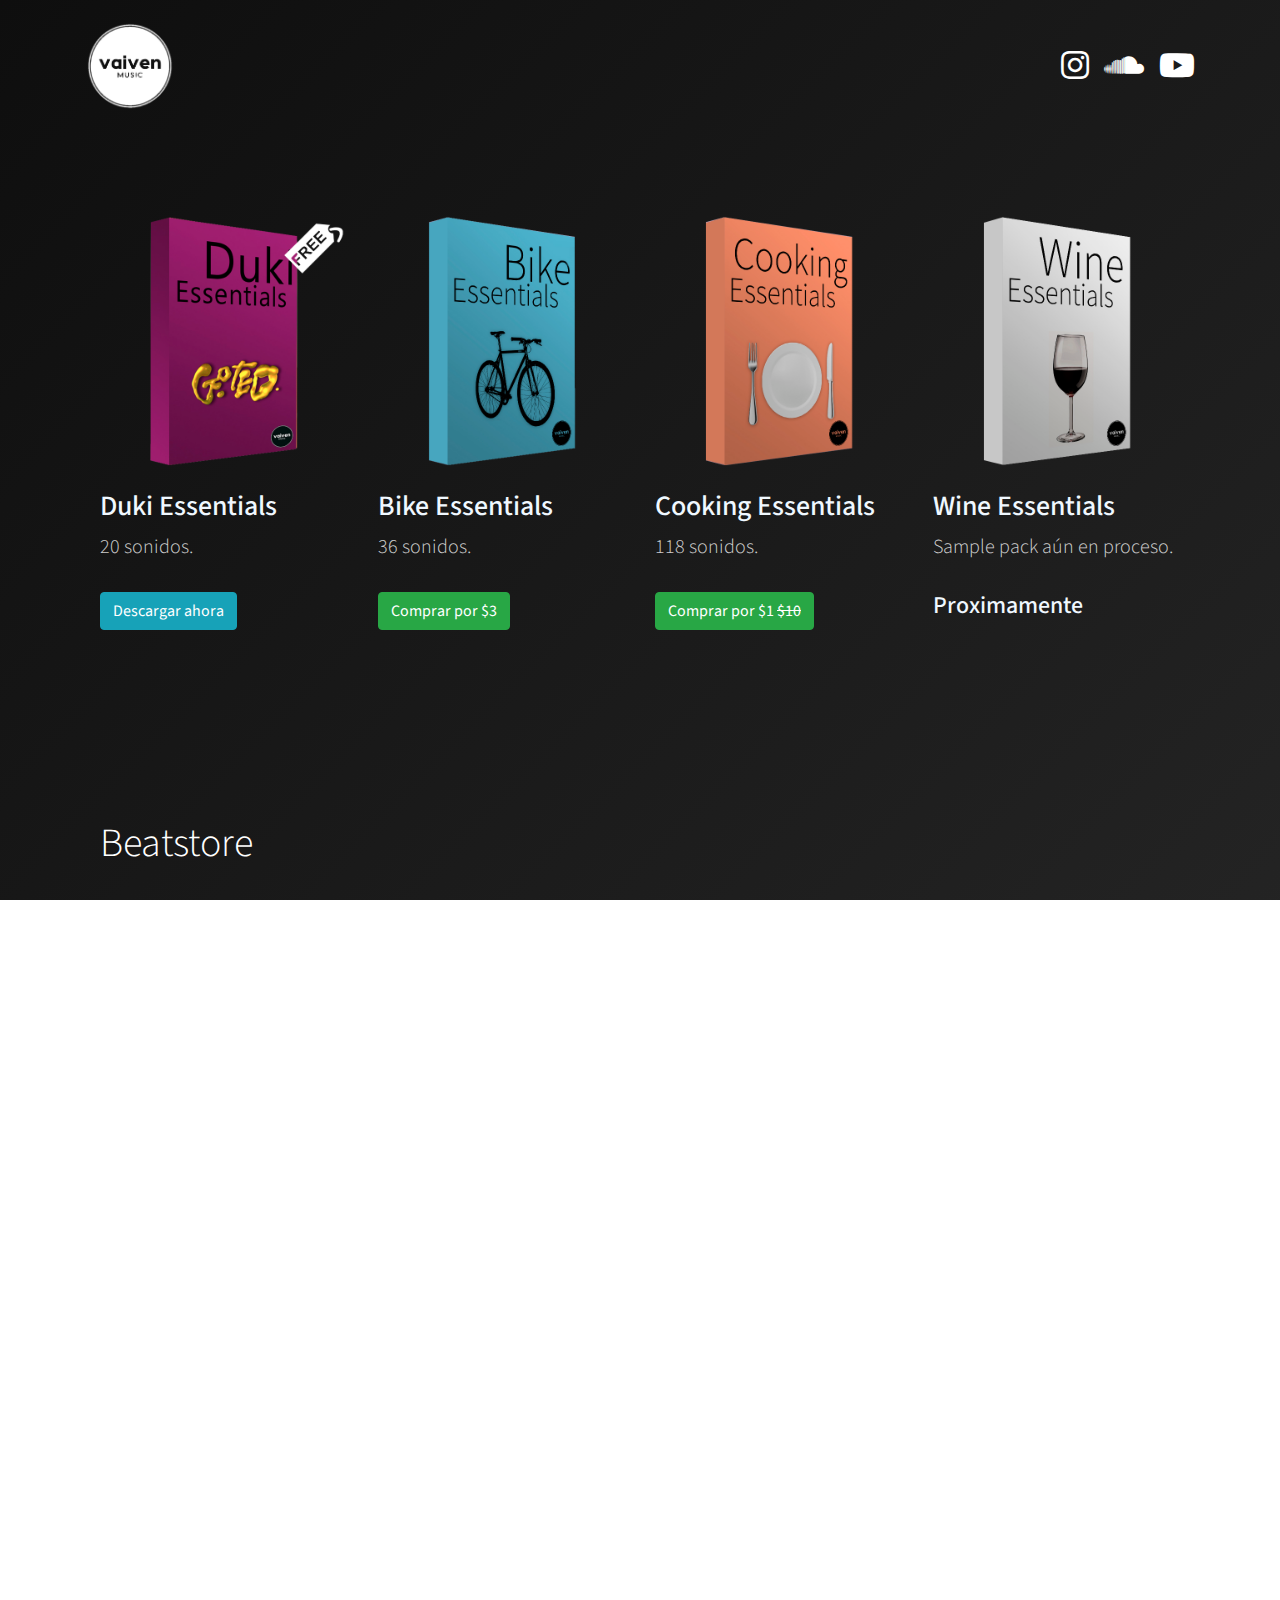
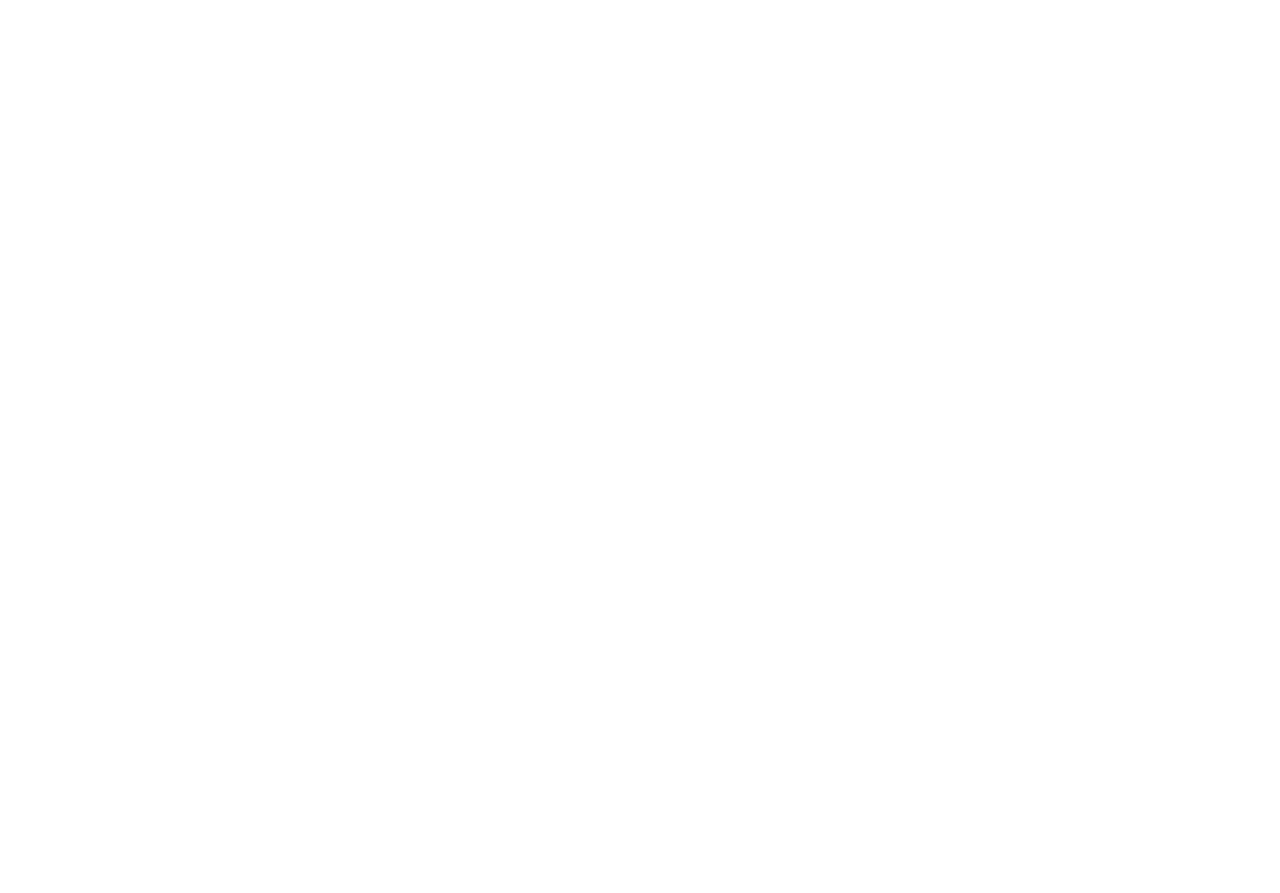
<file: index.html>
<!DOCTYPE html>
<html>

<head>
    <meta charset="utf-8">
    <meta name="viewport" content="width=device-width, initial-scale=1.0">
    <title>Vaiven Music</title>
    <link rel="stylesheet" href="assets/bootstrap/css/bootstrap.min.css">
    <link rel="stylesheet" href="https://fonts.googleapis.com/css?family=Source+Sans+Pro:300,400,700">
    <link rel="stylesheet" href="https://fonts.googleapis.com/css?family=Titillium+Web:400,600,700">
    <link rel="stylesheet" href="assets/css/styles.min.css">
    <link href="assets/css/all.css" rel="stylesheet">
</head>

<style type="text/css">
    .fa-instagram {
        margin-left: 15px;
        font-size: 200%;
        color: #ffffff;
    }
    
    .fa-instagram:hover {
        color: #ed2d7d;
    }
    
    .fa-soundcloud {
        margin-left: 15px;
        font-size: 200%;
        color: #ffffff;
    }
    
    .fa-soundcloud:hover {
        color: #ed7d2d;
    }
    
    .fa-youtube {
        margin-left: 15px;
        font-size: 200%;
        color: #ffffff;
    }
    
    .fa-youtube:hover {
        color: #ed2d2d;
    }
</style>

<body>
    <div>
        <div class="header-blue" style="background-color: #0E0E0E">
            <nav class="navbar navbar-dark navbar-expand-md navigation-clean-search">
                <div class="container">
                    <a class="navbar-brand" href="index.html"><img style="width: 90px" src="assets/img/logovaiven.png"></a>
                    <button class="navbar-toggler" data-toggle="collapse" data-target="#navcol-1"><span class="sr-only">Toggle navigation</span><span class="navbar-toggler-icon"></span></button>
                    <div class="collapse navbar-collapse" id="navcol-1">
                        <form class="form-inline mr-auto" target="_self">
                            <div class="form-group">
                                <label for="search-field"></label>
                            </div>
                        </form>
                        <a href="http://www.instagram.com/vaivenmusic" target="_blank"><i class="fab fa-instagram"></i></a>
                        <a href="http://www.soundcloud.com/vaiven-music" target="_blank"><i class="fab fa-soundcloud"></i></a>
                        <a href="https://www.youtube.com/channel/UCYdDDrM9hdJsHEY8UCumzDg" target="_blank"><i class="fab fa-youtube"></i></a>
                    </div>
            </nav>
            <div class="container hero">
                <div class="features-boxed">
                    <div class="container">
                        <div class="row justify-content-center features">
                            <div class="col-sm-6 col-md-5 col-lg-3 item">
                                <br>
                                <div class="box">
                                    <center>
                                        <img style="width: 250px" src="assets/img/vaiven-goteo.png" />
                                    </center>
                                    <br>
                                    <h3 style="color: aliceblue" class="name">Duki Essentials</h3>
                                    <p class="description">20 sonidos.</p>
                                    <a href="https://mailchi.mp/22ed816e50be/goteo" title="Descargar" target="_blank">
                                        <button type="button" class="btn btn-info">Descargar ahora</button>
                                    </a></div>
                            </div>
                            <div class="col-sm-6 col-md-5 col-lg-3 item">
                                <br>
                                <div class="box">
                                    <center>
                                        <img style="width: 250px" src="assets/img/bike-cover-3d.png" />
                                    </center>
                                    <br>
                                    <h3 style="color: aliceblue" class="name">Bike Essentials</h3>
                                    <p class="description">36 sonidos.</p>
                                    <a href="https://vaivenmusic.bigcartel.com/product/bike-essentials  " title="Descargar" target="_blank">
                                        <button type="button" class="btn btn-success">Comprar por $3</button>
                                    </a>
                                </div>
                            </div>
                            <div class="col-sm-6 col-md-5 col-lg-3 item">
                                <br>
                                <div class="box">
                                    <center>
                                        <img style="width: 250px" src="assets/img/cooking-cover-3d.png" />
                                    </center>
                                    <br>
                                    <h3 style="color: aliceblue" class="name">Cooking Essentials</h3>
                                    <p class="description">118 sonidos.</p>
                                    <a href="https://vaivenmusic.bigcartel.com/product/cooking-essentials" title="Descargar" target="_blank">
                                        <button type="button" class="btn btn-success">Comprar por $1 <s>$10</s></button>
                                    </a>
                                </div>
                            </div>
                            <div class="col-sm-6 col-md-5 col-lg-3 item">
                                <br>
                                <div class="box">
                                    <center>
                                        <img style="width: 250px" src="assets/img/wine-cover-3d.png" />
                                    </center>
                                    <br>
                                    <h3 style="color: aliceblue" class="name">Wine Essentials</h3>
                                    <p class="description">Sample pack aún en proceso.</p>
                                    <h4 style="color: aliceblue">Proximamente</h4></div>
                            </div>
                        </div>
                    </div>
                </div>
                <div class="container" style="margin-top: 100px;">
                    <h1>Beatstore</h1>
                    <center>
                        <iframe src="https://player.beatstars.com/?storeId=100339" scrolling="no" width="100%" height="800" style="max-width:1024px;" frameborder="0" marginheight="0" marginwidth="0"> -- none -- </iframe>
                    </center>
                </div>
                <div class="container" style="margin-top: 100px;">
                    <h1>Podcast</h1>
                    <iframe width="100%" height="405" src="https://www.youtube.com/embed/?listType=playlist&list=PLOCMwquy_WxyZffTzE2mpnZgLqqiMzM6r" frameborder="0" allowfullscreen>
                </div>
            </div>

            <script src="assets/js/jquery.min.js"></script>
            <script src="assets/bootstrap/js/bootstrap.min.js"></script>
            <script src="assets/js/script.min.js"></script>
</body>

</html>
</file>
<file: assets/css/styles.min.css>
.header-blue .navbar, .header-blue .navbar .navbar-nav a.active, .header-blue .navbar .navbar-nav > .show .dropdown-item {
	box-shadow: none;
	background: 0 0
}
#transmenu .navbar-toggler:active, #transmenu .navbar-toggler:focus, .button {
	outline: 0
}
#transmenu {
	-moz-transition: background .6s ease;
	-webkit-transition: background .6s ease;
	transition: background .6s ease
}
#transmenu.transparency {
	background: 0 0!important;
	box-shadow: none;
	border-color: transparent!important
}
#transmenu .navbar-brand {
	-moz-transition: all .6s ease;
	-webkit-transition: all .6s ease;
	transition: all .6s ease
}
#transmenu.transparency .navbar-brand {
	padding-top: 1.5rem;
	padding-bottom: 1.5rem;
	color: #fff!important;
	border: none
}
#transmenu.transparency .nav-link, #transmenu.transparency .nav-link.active, #transmenu.transparency .nav-link:focus {
	color: #fff;
	border: none;
	opacity: 1
}
#transmenu.transparency .nav-link:hover {
	color: #fff;
	opacity: .7
}
#transmenu .navbar-toggler {
	position: relative;
	height: 35px;
	margin-right: -.75rem;
	border: none
}
#transmenu .navbar-toggler span {
	display: block;
	background-color: #6f6f6e;
	height: 2px;
	width: 25px;
	margin-top: 4px;
	margin-bottom: 4px;
	-webkit-transform: rotate(0);
	-moz-transform: rotate(0);
	transform: rotate(0);
	position: relative;
	left: 0;
	opacity: 1
}
#transmenu.transparency .navbar-toggler span {
	background: #fff
}
#transmenu .navbar-toggler span:nth-child(1), #transmenu .navbar-toggler span:nth-child(3) {
	-webkit-transition: transform .35s ease-in-out;
	-moz-transition: transform .35s ease-in-out;
	transition: transform .35s ease-in-out
}
#transmenu .navbar-toggler:not(.collapsed) span:nth-child(1) {
	position: absolute;
	left: 12px;
	top: 10px;
	-webkit-transform: rotate(135deg);
	-moz-transform: rotate(135deg);
	transform: rotate(135deg);
	opacity: .9
}
#transmenu .navbar-toggler:not(.collapsed) span:nth-child(2) {
	height: 12px;
	visibility: hidden;
	background-color: transparent
}
#transmenu .navbar-toggler:not(.collapsed) span:nth-child(3) {
	position: absolute;
	left: 12px;
	top: 10px;
	-webkit-transform: rotate(-135deg);
	-moz-transform: rotate(-135deg);
	transform: rotate(-135deg);
	opacity: .9
}
.button {
	display: inline-block;
	position: relative;
	margin: 1em;
	padding: 10px 30px;
	border: 2px solid #cc8f52;
	overflow: hidden;
	text-decoration: none;
	font-size: 14px;
	color: #cc8f52;
	background: 0 0;
	font-family: 'Titillium Web', sans-serif;
	font-weight: 700
}
.button span {
	-webkit-transition: .4s;
	-moz-transition: .4s;
	-o-transition: .4s;
	transition: .4s
}
.button:after, .button:before {
	content: '';
	position: absolute;
	top: 10px;
	left: 0;
	width: 100%;
	text-align: center;
	opacity: 0;
	-webkit-transition: .4s;
	-moz-transition: .4s;
	-o-transition: .4s;
	transition: .4s
}
.button:before {
	content: attr(data-hover);
	-webkit-transform: .4s;
	-moz-transform: .4s;
	-ms-transform: .4s;
	-o-transform: .4s;
	transform: .4s
}
.button:active span, .button:hover span {
	opacity: 0;
	-webkit-transform: .4s;
	-moz-transform: .4s;
	-ms-transform: .4s;
	-o-transform: .4s;
	transform: .4s
}
.button:active:after, .button:hover:before {
	opacity: 1;
	-webkit-transform: .4s;
	-moz-transform: .4s;
	-ms-transform: .4s;
	-o-transform: .4s;
	transform: .4s;
	-webkit-transition-delay: .4s;
	-moz-transition-delay: .4s;
	-o-transition-delay: .4s;
	transition-delay: .4s
}
.button:active:before {
	-webkit-transform: .4s;
	-moz-transform: .4s;
	-ms-transform: .4s;
	-o-transform: .4s;
	transform: .4s;
	-webkit-transition-delay: 0s;
	-moz-transition-delay: 0s;
	-o-transition-delay: 0s;
	transition-delay: 0s
}
.features-clean {
	color: #313437;
	background-color: #fff;
	padding-bottom: 30px
}
.features-clean p {
	color: #7d8285
}
.features-clean h2 {
	font-weight: 700;
	margin-bottom: 40px;
	padding-top: 40px;
	color: inherit
}
@media (max-width:767px) {
	.features-clean {
		padding-bottom: 10px
	}
	.features-clean h2 {
		margin-bottom: 25px;
		padding-top: 25px;
		font-size: 24px
	}
}
.features-clean .intro {
	font-size: 16px;
	max-width: 500px;
	margin: 0 auto 60px
}
.features-clean .item {
	min-height: 100px;
	padding-left: 80px;
	margin-bottom: 40px
}
@media (max-width:767px) {
	.features-clean .intro {
		margin-bottom: 40px
	}
	.features-clean .item {
		min-height: 0
	}
}
.features-clean .item .name {
	font-size: 20px;
	font-weight: 700;
	margin-top: 0;
	margin-bottom: 20px;
	color: inherit
}
.features-clean .item .description {
	font-size: 15px;
	margin-bottom: 0
}
.features-clean .item .icon {
	font-size: 40px;
	color: #1485ee;
	float: left;
	margin-left: -65px
}
.header-blue {
	background: linear-gradient(135deg, #0E0E0E, #333333);
	background-color: #184e8e;
	padding-bottom: 80px;
	font-family: 'Source Sans Pro', sans-serif
}
@media (min-width:768px) {
	.header-blue {
		padding-bottom: 120px
	}
}
.header-blue .navbar {
	padding-top: .75rem;
	padding-bottom: .75rem;
	color: #fff;
	border-radius: 0;
	border: none
}
.header-blue .navbar .navbar-brand {
	font-weight: 700;
	color: inherit
}
.header-blue .navbar .navbar-brand:hover {
	color: #f0f0f0
}
.header-blue .navbar .navbar-collapse {
	border-top: 1px solid rgba(255, 255, 255, .3);
	margin-top: .5rem
}
@media (min-width:768px) {
	.header-blue .navbar {
		padding-top: 1rem;
		padding-bottom: 1rem
	}
	.header-blue .navbar .navbar-collapse {
		border-color: transparent;
		margin: 0
	}
	.header-blue .navbar-nav .nav-link {
		padding-left: .7rem;
		padding-right: .7rem
	}
}
.header-blue .navbar .navbar-collapse span .login {
	color: #d9d9d9;
	margin-right: .5rem;
	text-decoration: none
}
.header-blue .navbar .navbar-collapse span .login:hover {
	color: #fff
}
.header-blue .navbar .navbar-toggler {
	border-color: rgba(255, 255, 255, .3)
}
.header-blue .navbar .navbar-toggler:hover, .header-blue .navbar-toggler:focus {
	background: 0 0
}
@media (min-width:992px) {
	.header-blue .navbar-nav .nav-link {
		padding-left: 1.2rem;
		padding-right: 1.2rem
	}
}
.header-blue .navbar .navbar-nav > li > .dropdown-menu {
	margin-top: -5px;
	box-shadow: 0 4px 8px rgba(0, 0, 0, .1);
	background-color: #fff;
	border-radius: 2px
}
.header-blue .navbar .dropdown-menu .dropdown-item, .header-blue .navbar .dropdown-menu .dropdown-item:focus {
	line-height: 2;
	color: #37434d
}
.header-blue .navbar .dropdown-menu .dropdown-item:focus, .header-blue .navbar .dropdown-menu .dropdown-item:hover {
	background: #ebeff1
}
.header-blue .action-button, .header-blue .action-button:not(.disabled):active {
	border: 1px solid rgba(255, 255, 255, .7);
	border-radius: 40px;
	color: #ebeff1;
	box-shadow: none;
	text-shadow: none;
	padding: .3rem .8rem;
	background: 0 0;
	transition: background-color .25s;
	outline: 0
}
.header-blue .action-button:hover {
	color: #fff
}
.header-blue .navbar .form-inline label {
	color: #d9d9d9
}
.header-blue .navbar .form-inline .search-field {
	display: inline-block;
	width: 80%;
	background: 0 0;
	border: none;
	border-bottom: 1px solid transparent;
	border-radius: 0;
	box-shadow: none;
	color: inherit;
	transition: border-bottom-color .3s
}
.header-blue .navbar .form-inline .search-field:focus {
	border-bottom: 1px solid #ccc
}
.header-blue .hero {
	margin-top: 20px;
	text-align: center
}
@media (min-width:768px) {
	.header-blue .hero {
		margin-top: 60px;
		text-align: left
	}
}
.header-blue .hero h1 {
	color: #fff;
	font-size: 40px;
	margin-top: 0;
	margin-bottom: 15px;
	font-weight: 300;
	line-height: 1.4
}
@media (min-width:992px) {
	.header-blue .hero h1 {
		margin-top: 190px;
		margin-bottom: 24px;
		line-height: 1.2
	}
}
.header-blue .hero p {
	color: rgba(255, 255, 255, .8);
	font-size: 20px;
	margin-bottom: 30px;
	font-weight: 300
}
.header-blue .phone-holder {
	text-align: right
}
.highlight-blue .buttons, .social-icons, .social-icons i {
	text-align: center
}
.header-blue div.iphone-mockup {
	position: relative;
	max-width: 300px;
	margin: 20px;
	display: inline-block
}
.header-blue .iphone-mockup img.device {
	width: 100%;
	height: auto
}
.header-blue .iphone-mockup .screen {
	position: absolute;
	width: 88%;
	height: 77%;
	top: 12%;
	border-radius: 2px;
	left: 6%;
	border: 1px solid #444;
	overflow: hidden;
	background: url(../../assets/img/screen-content-iphone-6.jpg) center;
	background-size: cover
}
.header-blue .iphone-mockup .screen:before {
	content: '';
	background-color: #fff;
	position: absolute;
	width: 70%;
	height: 140%;
	top: -12%;
	right: -60%;
	transform: rotate(-19deg);
	opacity: .2
}
.highlight-blue {
	color: #fff;
	background-color: #1e6add;
	padding: 50px 0
}
.highlight-blue p {
	color: #c4d5ef;
	line-height: 1.5
}
.highlight-blue h2 {
	font-weight: 400;
	margin-bottom: 25px;
	line-height: 1.5;
	padding-top: 0;
	margin-top: 0;
	color: inherit
}
.highlight-blue .intro {
	font-size: 16px;
	max-width: 500px;
	margin: 0 auto 25px
}
.highlight-blue .buttons .btn {
	padding: 16px 32px;
	margin: 6px;
	border: none;
	background: 0 0;
	box-shadow: none;
	text-shadow: none;
	opacity: .9;
	text-transform: uppercase;
	font-weight: 700;
	font-size: 13px;
	letter-spacing: .4px;
	line-height: 1
}
.highlight-blue .buttons .btn:hover {
	opacity: 1
}
.highlight-blue .buttons .btn:active {
	transform: translateY(1px)
}
.highlight-blue .buttons .btn-primary, .highlight-blue .buttons .btn-primary:active {
	border: 2px solid rgba(255, 255, 255, .7);
	border-radius: 6px;
	color: #ebeff1;
	box-shadow: none;
	text-shadow: none;
	padding: 14px 24px;
	background: 0 0;
	transition: background-color .25s
}
.social-icons {
	color: #313437;
	background-color: #fff;
	padding: 70px 0
}
@media (max-width:767px) {
	.social-icons {
		padding: 50px 0
	}
}
.social-icons i {
	font-size: 32px;
	display: inline-block;
	color: #757980;
	margin: 0 10px;
	width: 60px;
	height: 60px;
	border: 1px solid #c8ced7;
	border-radius: 50%;
	line-height: 60px
}
</file>
